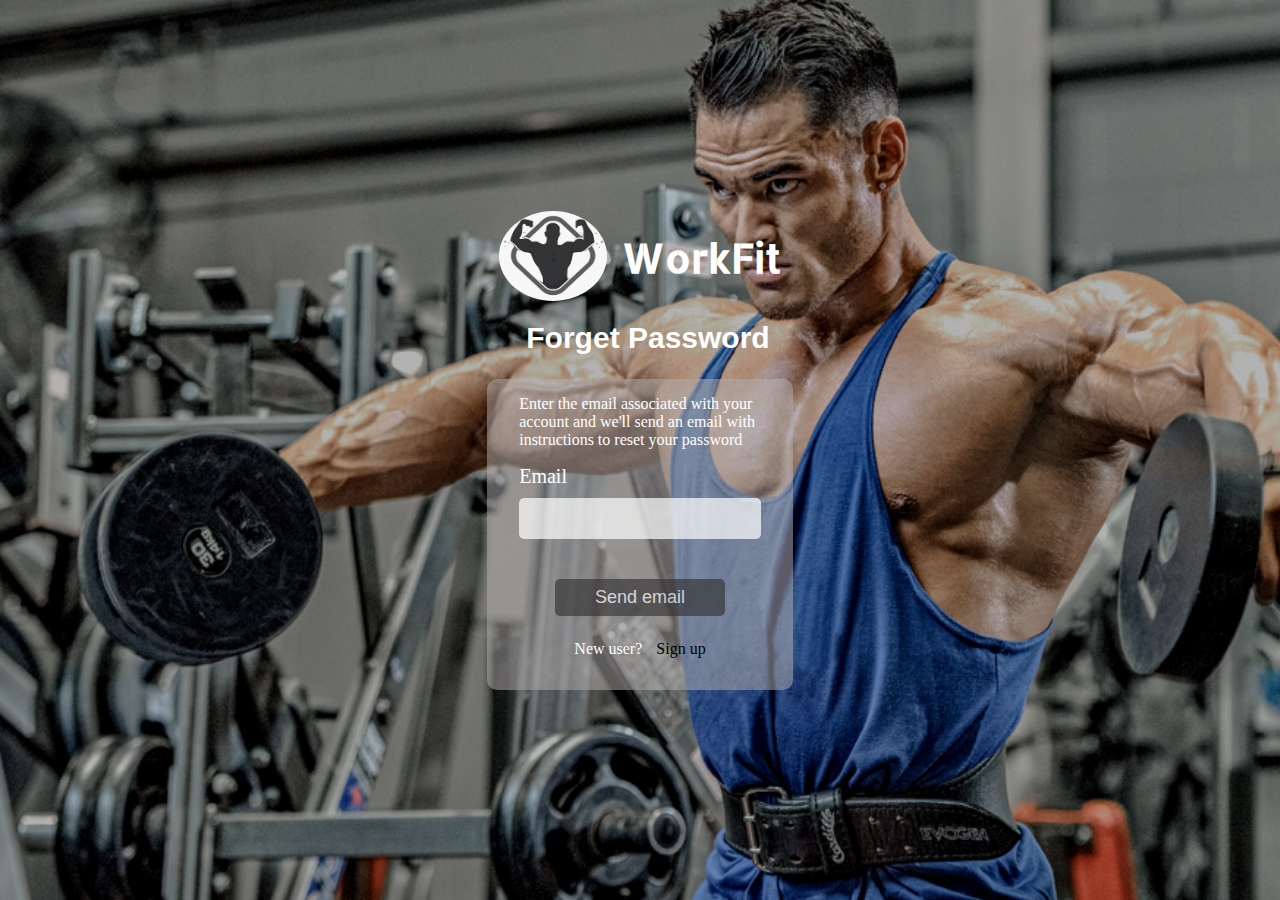
<file: Assignment_2/html/forget-password.html>
<!DOCTYPE html>
<html lang="en">

<head>
  <meta charset="UTF-8">
  <meta name="viewport" content="width=device-width, initial-scale=1.0">
  <title>Forget Password</title>
  <link rel="stylesheet" href="../css/forget-password.css">
  <link rel="preconnect" href="https://fonts.googleapis.com">
  <link rel="preconnect" href="https://fonts.gstatic.com" crossorigin>
  <link href="https://fonts.googleapis.com/css2?family=Allerta+Stencil&display=swap" rel="stylesheet">
</head>

<body>
  <div class="main">
    <div class="titleDiv">
      <div class="logoDiv">
        <img src="../images/logo.png" alt="logo" class="logo">
      </div>
      <div>
        <h1 class="titleText">WorkFit</h1>
      </div>
    </div>

    <div class="forgetPassTxtDiv">
      <h2 class="forgetPassTxt">Forget Password</h2>
    </div>

    <form class="forgetPassDiv" action="">
      <div class="instructionTxtDiv">
        <p class="instructionTxt">Enter the email associated with your account and we'll send an email with instructions
          to reset your password</p>
      </div>
      <div class="formDiv">
        <label for="email">Email</label>
        <input type="email" id="email" name="email" class="emailInput" required>
      </div>
      <div class="sendEmailBtnDiv">
        <button type="submit" class="sendEmailBtn">Send email</button>
      </div>
      <div class="signupDiv">
        <p class="signupTxt">New user? <a href="signup.html" class="signupLink">Sign up</a></p>
      </div>
    </form>
  </div>
</body>

</html>
</file>
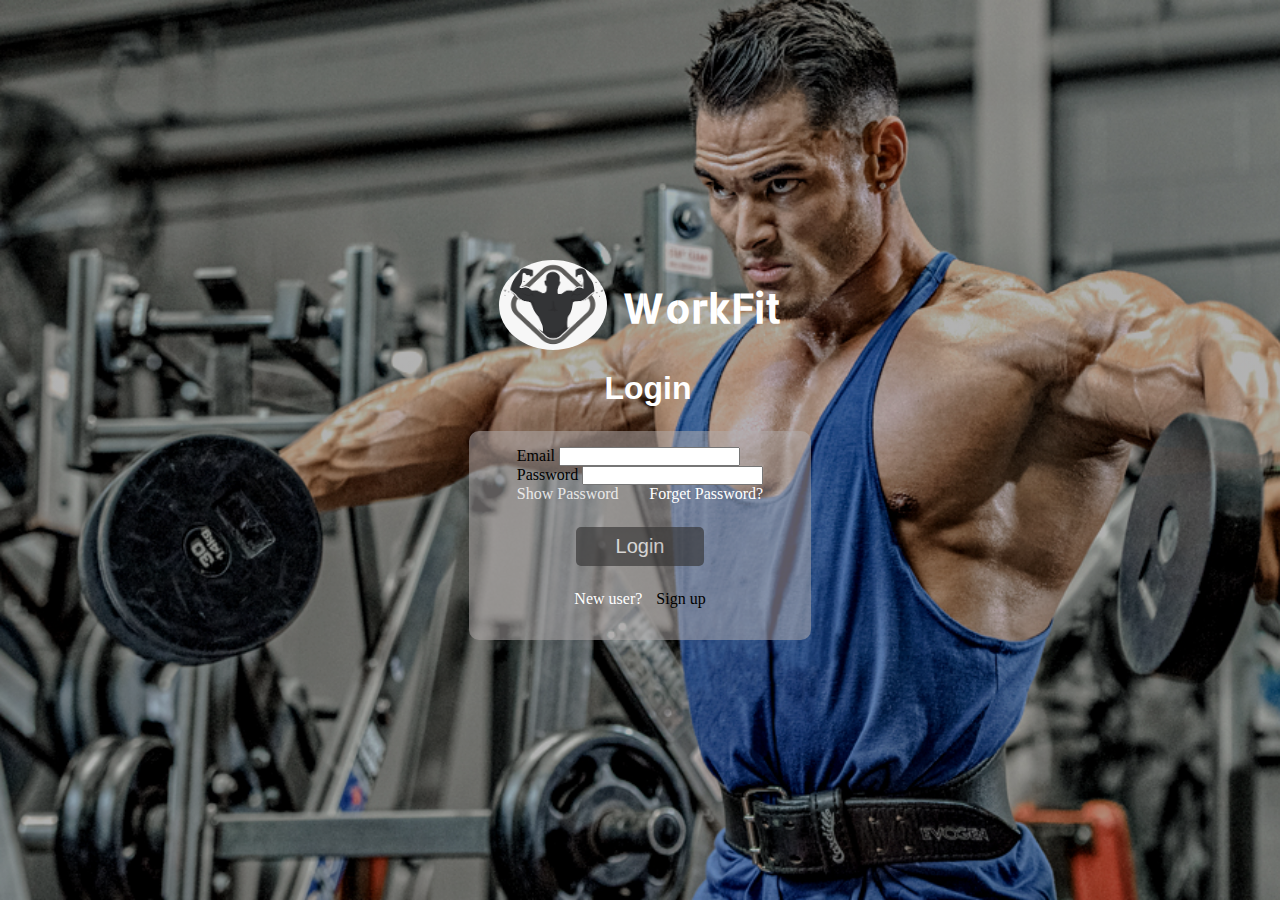
<file: Assignment_2/html/login.html>
<!DOCTYPE html>
<html lang="en">

<head>
  <meta charset="UTF-8">
  <meta name="viewport" content="width=device-width, initial-scale=1.0">
  <title>Login</title>
  <link rel="stylesheet" href="../css/login.css">
  <link rel="preconnect" href="https://fonts.googleapis.com">
  <link rel="preconnect" href="https://fonts.gstatic.com" crossorigin>
  <link href="https://fonts.googleapis.com/css2?family=Allerta+Stencil&display=swap" rel="stylesheet">
</head>

<body>
  <div class="main">
    <div class="titleDiv">
      <div class="logoDiv">
        <img src="../images/logo.png" alt="logo" class="logo">
      </div>
      <div>
        <h1 class="titleText">WorkFit</h1>
      </div>
    </div>

    <div class="loginTxtDiv">
      <h2 class="loginText">Login</h2>
    </div>

    <form class="loginDiv">
      <div class="emailDiv">
        <label for="email" class="emailLabel">Email</label>
        <input type="email" id="email" name="email" class="emailInput" required>
      </div>
      <div class="passwordDiv">
        <label for="password" class="passwordLabel">Password</label>
        <input type="password" id="password" name="password" class="passwordInput" required>
      </div>
      <div class="passwordTxtDiv">
        <p class="showPassword">Show Password</p>
        <a href="#" class="forgetPassword">Forget Password?</a>
      </div>
      <div class="loginBtnDiv">
        <button type="submit" class="loginBtn">Login</button>
      </div>
      <div class="signupDiv">
        <p class="signupTxt">New user? <a href="../html/signup.html" class="signupLink">Sign up</a></p>
      </div>
    </form>
  </div>
</body>

</html>
</file>
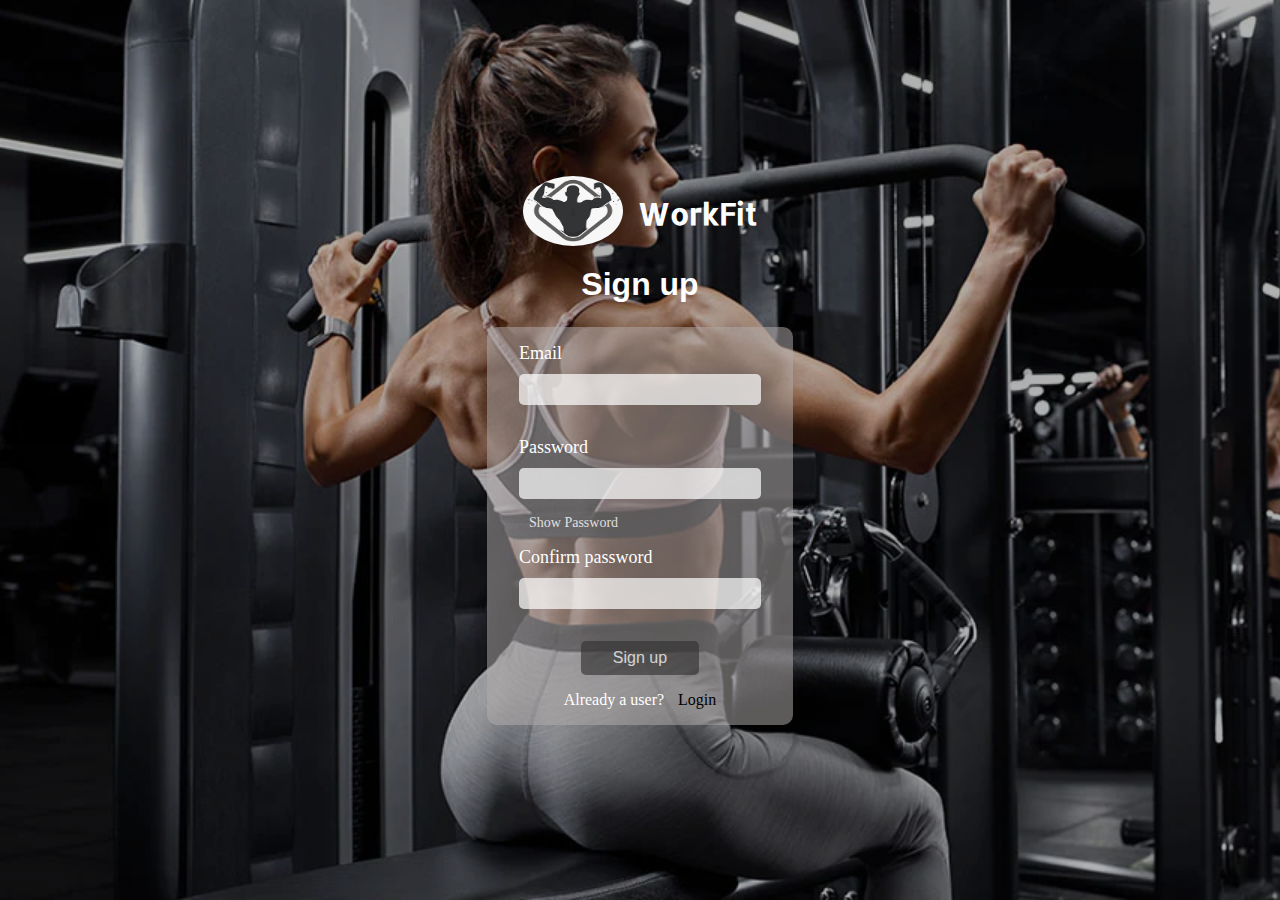
<file: Assignment_2/html/signup.html>
<!DOCTYPE html>
<html lang="en">

<head>
  <meta charset="UTF-8">
  <meta name="viewport" content="width=device-width, initial-scale=1.0">
  <title>Sign up</title>
  <link rel="stylesheet" href="../css/signup.css">
  <link rel="preconnect" href="https://fonts.googleapis.com">
  <link rel="preconnect" href="https://fonts.gstatic.com" crossorigin>
  <link href="https://fonts.googleapis.com/css2?family=Allerta+Stencil&display=swap" rel="stylesheet">
</head>

<body>
  <div class="main">
    <div class="titleDiv">
      <div class="logoDiv">
        <img src="../images/logo.png" alt="logo" class="logo">
      </div>
      <div>
        <h1 class="titleText">WorkFit</h1>
      </div>
    </div>

    <div class="signupTxtDiv">
      <h2 class="signupText">Sign up</h2>
    </div>

    <form class="signupDiv" action="home.html">
      <div class="formDiv">
        <label for="email">Email</label>
        <input type="email" id="email" name="email" class="emailInput" required>
      </div>
      <div class="formDiv">
        <label for="password">Password</label>
        <input type="password" id="password" name="password" class="passwordInput" required>
      </div>
      <div class="passwordTxtDiv">
        <p class="showPassword">Show Password</p>
      </div>
      <div class="formDiv">
        <label for="confirmPassword">Confirm password</label>
        <input type="password" id="confirmPassword" name="confirmPassword" class="confirmPasswordInput" required>
      </div>
      <div class="signupBtnDiv">
        <button type="submit" class="signupBtn">Sign up</button>
      </div>
      <div class="loginDiv">
        <p class="loginTxt">Already a user? <a href="../index.html" class="loginLink">Login</a></p>
      </div>
    </form>
  </div>
</body>

</html>
</file>
<file: Assignment_2/css/forget-password.css>
* {
  margin: 0;
  padding: 0;
  box-sizing: border-box;
}

body {
  height: 100vh;
  display: flex;
  justify-content: center;
  position: relative;
}

body::before {
  background: linear-gradient(rgba(0, 0, 0, 0.300),
      rgba(0, 0, 0, 0.300)), url("../images/login-page-bg.jpg");
  background-size: cover;
  content: "";
  position: absolute;
  width: 100%;
  height: 100%;
  z-index: -1;
}

.main {
  display: flex;
  justify-content: center;
  align-items: center;
  flex-direction: column;
}

.titleDiv {
  display: flex;
  justify-content: center;
  align-items: center;
  flex-direction: row;
  margin-bottom: 1rem;
}

.logo {
  height: 90px;
  border-radius: 50%;
}

.titleText {
  padding-left: 15px;
  font-family: "Allerta Stencil", sans-serif;
  font-size: 40px;
  color: white;
}

.forgetPassTxtDiv {
  display: flex;
  justify-content: center;
  align-items: center;
  padding-left: 1rem;
  margin-bottom: 1.5rem;
}

.forgetPassTxt {
  font-size: 30px;
  font-weight: bold;
  color: white;
  font-family: Arial, Helvetica, sans-serif;
}

.forgetPassDiv {
  position: relative;
  padding: 1rem 2rem;
  width: 40%;
}

.forgetPassDiv::before {
  background-color: #B2ACAC;
  content: "";
  opacity: 52%;
  height: 100%;
  width: 100%;
  top: 0;
  left: 0;
  border-radius: 10px;
  position: absolute;
  z-index: -1;
}

.instructionTxt {
  color: white;
  font-size: 16px;
}

.formDiv {
  display: flex;
  flex-direction: column;
  padding: 1rem 0rem;
  padding-bottom: 1rem;
}

.formDiv label {
  font-size: 20px;
  color: white;
  margin: 0 0 10px 0;
}

.formDiv input {
  border-radius: 5px;
  border: none;
  padding: 10px;
  opacity: 70%;
  font-size: 18px;
}

.formDiv input:focus {
  outline: none;
}

.sendEmailBtnDiv {
  display: flex;
  justify-content: center;
  align-items: center;
  padding: 1.5rem;
}

.sendEmailBtn {
  padding: 0.5rem 2.5rem;
  border-radius: 5px;
  border: none;
  background-color: #323131;
  opacity: 63%;
  color: white;
  font-size: 18px;
  cursor: pointer;
}

.sendEmailBtn a {
  color: white;
  text-decoration: none;
}

.sendEmailBtn:hover {
  background-color: #323131;
  opacity: 90%;
}

.signupDiv {
  display: flex;
  justify-content: center;
  align-items: center;
  padding-bottom: 1rem;
}

.signupTxt {
  color: white;
  font-size: 16px;
}

.signupLink {
  color: black;
  font-size: 16px;
  cursor: pointer;
  text-decoration: none;
  margin-left: 10px;
}

@media screen and (max-width: 576px) {
  .logo {
    width: 100px;
    height: 70px;
  }

  .titleText {
    font-size: 30px;
  }

  .forgetPassDiv {
    padding: 1rem 1.5rem 0rem 1.5rem;
    width: 80%;
  }

  .formDiv:first-child {
    padding-top: 1.5rem;
  }

  .formDiv label {
    font-size: 18px;
  }

  .sendEmailBtn {
    padding: 0.5rem 2rem;
    font-size: 16px;
  }

  body::before {
    background: linear-gradient(rgba(0, 0, 0, 0.300),
        rgba(0, 0, 0, 0.300)), url("../images/login-page-bg-2.jpg");
    background-size: cover;
  }
}
</file>
<file: Assignment_2/css/login.css>
* {
  margin: 0;
  padding: 0;
  box-sizing: border-box;
}

body {
  height: 100vh;
  display: flex;
  justify-content: center;
  position: relative;
}

body::before {
  background: linear-gradient(rgba(0, 0, 0, 0.300),
      rgba(0, 0, 0, 0.300)), url("../images/login-page-bg.jpg");
  background-size: cover;
  content: "";
  position: absolute;
  width: 100%;
  height: 100%;
  z-index: -1;
}

.main {
  display: flex;
  justify-content: center;
  align-items: center;
  flex-direction: column;
  /* width: 50%; */
}

.titleDiv {
  display: flex;
  justify-content: center;
  align-items: center;
  flex-direction: row;
  margin-bottom: 1rem;
}

.logo {
  /* width: 100%; */
  height: 90px;
  border-radius: 50%;

}

.titleText {
  padding-left: 15px;
  font-family: "Allerta Stencil", sans-serif;
  font-size: 40px;
  color: white;
}

.loginTxtDiv {
  display: flex;
  justify-content: center;
  align-items: center;
  padding-left: 1rem;
  margin-bottom: 1.5rem;
}

.loginText {
  font-size: 32px;
  font-weight: bold;
  color: white;
  font-family: Arial, Helvetica, sans-serif;
}

.loginDiv {
  position: relative;
  padding: 1rem 3rem;
}

.loginDiv::before {
  background-color: #B2ACAC;
  content: "";
  opacity: 52%;
  height: 100%;
  width: 100%;
  top: 0;
  left: 0;
  border-radius: 10px;
  position: absolute;
  z-index: -1;
}

.formDiv {
  display: flex;
  flex-direction: column;
  padding: 1rem 0rem;
  padding-bottom: 1rem;
}

.formDiv label {
  font-size: 20px;
  color: white;
  margin: 0 0 10px 0;
}

.formDiv input {
  border-radius: 5px;
  border: none;
  padding: 10px;
  opacity: 70%;
  font-size: 18px;
}

.formDiv input:focus {
  outline: none;
}

.passwordTxtDiv {
  display: flex;
  justify-content: space-between;
  align-items: center;
  /* width: 120%; */
}

.showPassword {
  color: white;
  font-size: 16px;
  opacity: 80%;
  cursor: pointer;

}

.forgetPassword {
  color: white;
  font-size: 16px;
  cursor: pointer;
  text-decoration: none;
}

.loginBtnDiv {
  display: flex;
  justify-content: center;
  align-items: center;
  padding: 1.5rem;
}

.loginBtn {
  padding: 0.5rem 2.5rem;
  border-radius: 5px;
  border: none;
  background-color: #323131;
  opacity: 63%;
  color: white;
  font-size: 20px;
  cursor: pointer;
}

.loginBtn a {
  color: white;
  text-decoration: none;
}

.loginBtn:hover {
  background-color: #323131;
  opacity: 90%;
}

.signupDiv {
  display: flex;
  justify-content: center;
  align-items: center;
  padding-bottom: 1rem;
}

.signupTxt {
  color: white;
  font-size: 16px;
}

.signupLink {
  color: black;
  font-size: 16px;
  cursor: pointer;
  text-decoration: none;
  margin-left: 10px;
}

@media screen and (max-width: 576px) {
  .logo {
    width: 100px;
    height: 70px;
  }

  .titleText {
    font-size: 30px;
  }

  .loginDiv {
    padding: 0rem 1rem;
  }

  .formDiv:first-child {
    padding-top: 1.5rem;
  }

  .formDiv label {
    font-size: 18px;
  }

  .forgetPassword,
  .showPassword {
    font-size: 14px;
  }

  .loginBtn {
    padding: 0.5rem 2rem;
    font-size: 16px;
  }

  body::before {
    background: linear-gradient(rgba(0, 0, 0, 0.300),
        rgba(0, 0, 0, 0.300)), url("../images/login-page-bg-2.jpg");
    background-size: cover;
  }
}
</file>
<file: Assignment_2/css/signup.css>
* {
  margin: 0;
  padding: 0;
  box-sizing: border-box;
}

body {
  height: 100vh;
  display: flex;
  justify-content: center;
  position: relative;
}

body::before {
  background: linear-gradient(rgba(0, 0, 0, 0.300),
      rgba(0, 0, 0, 0.300)), url("../images/signup-page-bg.webp");
  background-size: cover;
  content: "";
  position: absolute;
  width: 100%;
  height: 100%;
  z-index: -1;
}

.main {
  display: flex;
  justify-content: center;
  align-items: center;
  flex-direction: column;
  width: 30%;
}

.titleDiv {
  display: flex;
  justify-content: center;
  align-items: center;
  flex-direction: row;
  margin-bottom: 1rem;
}

.logo {
  width: 120px;
  height: 90px;
  border-radius: 50%;
}

.titleText {
  padding-left: 15px;
  font-family: "Allerta Stencil", sans-serif;
  font-size: 40px;
  color: white;
}

.signupTxtDiv {
  margin-bottom: 1.5rem;
}

.signupText {
  font-size: 32px;
  font-weight: bold;
  color: white;
  font-family: Arial, Helvetica, sans-serif;
}

.signupDiv {
  position: relative;
  padding: 1rem 3rem;
}

.signupDiv::before {
  background-color: #B2ACAC;
  content: "";
  opacity: 52%;
  height: 100%;
  width: 100%;
  top: 0;
  left: 0;
  border-radius: 10px;
  position: absolute;
  z-index: -1;
}

.formDiv {
  display: flex;
  flex-direction: column;
  padding: 1rem 0rem;
  padding-bottom: 1rem;
}

.formDiv label {
  font-size: 20px;
  color: white;
  margin: 0 0 10px 0;
}

.formDiv input {
  border-radius: 5px;
  border: none;
  padding: 10px;
  opacity: 70%;
  font-size: 18px;
}

.formDiv input:focus {
  outline: none;
}

.showPassword {
  color: white;
  font-size: 16px;
  opacity: 80%;
  cursor: pointer;
  padding-left: 10px;
}

.signupBtnDiv {
  display: flex;
  justify-content: center;
  align-items: center;
  padding: 1rem;
}

.signupBtn {
  padding: 0.5rem 2.5rem;
  border-radius: 5px;
  border: none;
  background-color: #323131;
  opacity: 63%;
  color: white;
  font-size: 20px;
  cursor: pointer;
}

.signupBtn a {
  color: white;
  text-decoration: none;
}

.signupBtn:hover {
  background-color: #323131;
  opacity: 90%;
}

.loginDiv {
  display: flex;
  justify-content: center;
  align-items: center;
  padding-bottom: 1rem;
}

.loginTxt {
  color: white;
  font-size: 16px;
}

.loginLink {
  color: black;
  font-size: 16px;
  cursor: pointer;
  text-decoration: none;
  margin-left: 10px;
}

@media screen and (max-width: 1500px) {
  .logo {
    width: 100px;
    height: 70px;
  }

  .titleText {
    font-size: 30px;
  }

  .signupDiv {
    padding: 0rem 2rem;
  }

  .formDiv label {
    font-size: 18px;
  }

  .formDiv input {
    padding: 5px;
  }

  .showPassword {
    font-size: 14px;
  }

  .signupBtn {
    padding: 0.5rem 2rem;
    font-size: 16px;
  }
}

@media screen and (max-width: 576px) {
  .logo {
    width: 100px;
    height: 70px;
  }

  .titleText {
    font-size: 28px;
  }

  .signupDiv {
    padding: 0rem 1.5rem;
  }

  .formDiv label {
    font-size: 16px;
  }

  .formDiv input {
    padding: 5px;
  }

  .showPassword {
    font-size: 14px;
  }

  .signupBtn {
    padding: 0.5rem 2rem;
    font-size: 16px;
  }

  body::before {
    background: linear-gradient(rgba(0, 0, 0, 0.300),
        rgba(0, 0, 0, 0.300)), url("../images/signup-page-bg-2.jpg");
    background-size: cover;
  }
}

@media screen and (max-width: 458px) {
  .signupText {
    font-size: 20px;
  }
}
</file>
